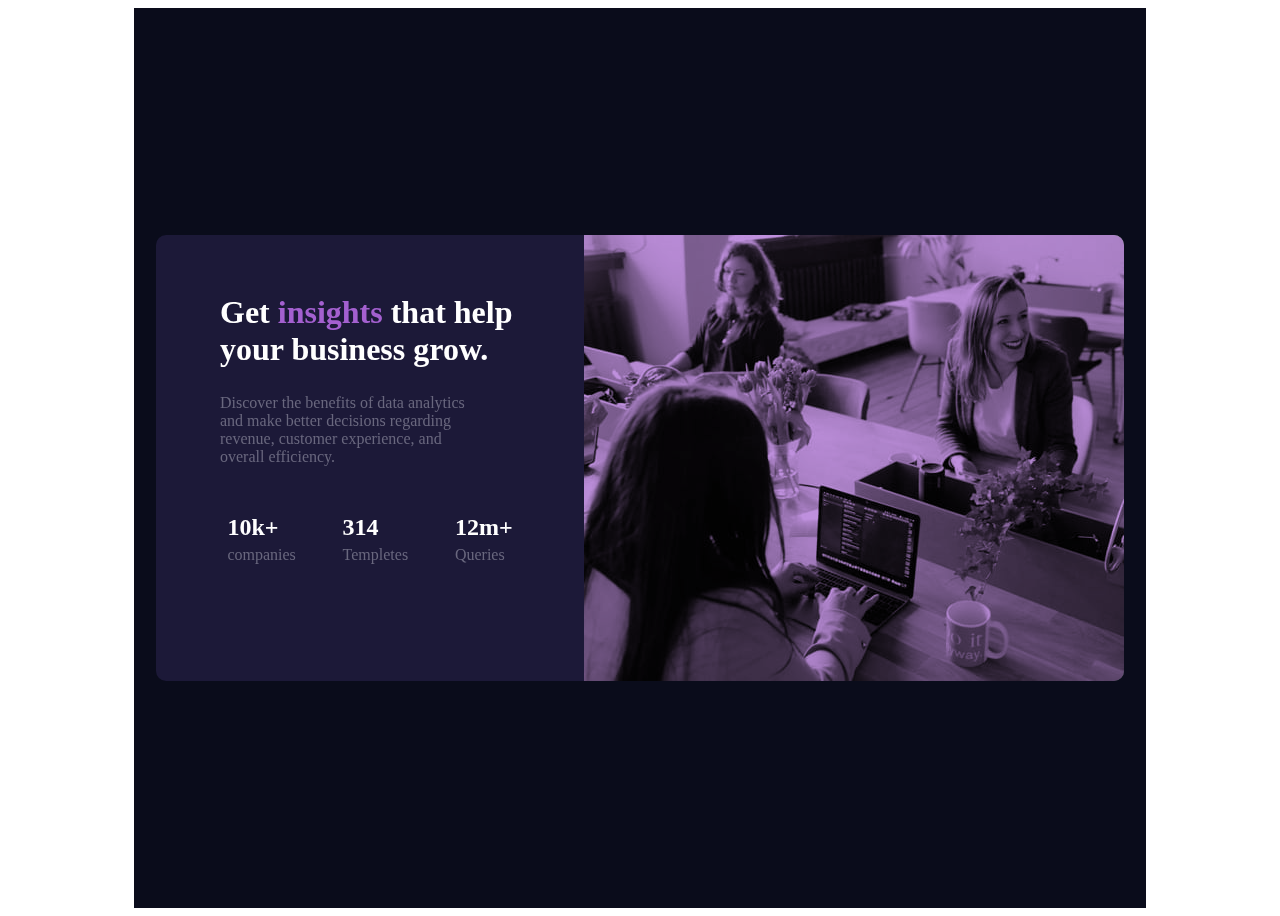
<file: index.html>
<!DOCTYPE html>
<html lang="en">

<head>
  <meta charset="UTF-8">
  <meta name="viewport" content="width=device-width, initial-scale=1.0">
  <!-- displays site properly based on user's device -->

  <link rel="icon" type="image/png" sizes="32x32" href="./images/favicon-32x32.png">

  <title>Frontend Mentor | Stats preview card component</title>
  <link rel="stylesheet" href="lerancss.css">

  <!-- Feel free to remove these styles or customise in your own stylesheet 👍 -->
  <style>
    .attribution {
      font-size: 11px;
      text-align: center;
    }

    .attribution a {
      color: hsl(228, 45%, 44%);
    }
  </style>
</head>

<body>
  <div class="container">
    <div class="card">
      <div class="card-part2">
        <div class="info-part">

          <h2>Get <span>insights</span> that help your business grow.</h2>
          <p>Discover the benefits of data analytics and make better decisions regarding revenue, customer
            experience, and overall efficiency.</p>
        

        </div>
        <div class="bottom">
          <div class="value">
            <h2>10k+</h2>
            <p>companies</p>
          </div>
          <div class="value">
            <h2>314</h2>
            <p>Templetes</p>
          </div>
          <div class="value">
            <h2>12m+</h2>
            <p>Queries</p>
          </div>
        </div>
      </div>
     
      <div class="image_part">
        <img src="image-header-desktop.jpg" alt="header">

      </div>
   


    </div>
  </div>

</body>

</html>
</file>
<file: lerancss.css>
body{
    color: white;
}

.container{
    width: 80%;
    height: 100vh;
    background: #0A0C1B;
    margin: auto;
    display: flex;
    justify-content: center;
    align-items: center;
}

.card{
    width: max-content;
    max-width: 1000px;

    background-color: #1C1938;
    display: flex;
    justify-content: space-between;
    border-radius: 1rem;
    align-items: stretch;
    border-radius: 10px;
    margin: auto;
    overflow: hidden;
}

.info-part{
    flex: 1;
    padding: 2rem 4rem;

}

.info-part h2{
    max-width: 300px;
    font-size: 2rem;
}

.info-part h2 span{
    color:#A460D0;
}

.info-part p{
    max-width: 250px;
    color: #69677E;
}

.image_part{
    position: relative;

   
    flex: 1;
}

.image_part img{
    display: block;
    width: 100%;
    height: 100%;
   
    object-fit: cover;
}

.image_part::after{
    content: "";
    position: absolute;
    top: 0;
    left: 0;
    background-color: #A460D0;
    width: 100%;
    height: 100%;
    opacity: 0.7;
    mix-blend-mode: multiply;

}

.bottom{
    display: flex;
    justify-content: space-around;
    align-items: center;
    padding: 0 3rem;
}

.value{
    display: flex;
    flex-direction: column;
}

.value h2{
    margin: 0;
    margin-bottom: 5px;
}

.value p{
    margin: 0;
    color: #69677E;
}

@media (max-width: 714px){
    .container{
        border-radius: 1rem;
    }
    .card{
        display: flex;
        flex-direction: column-reverse;
        border-radius: 1rem;

    }

    .bottom{
        display: flex;
        flex-direction: column;
        margin-bottom: 20px;
        padding: 10px;
    }

    .value{
        padding: 10px;
    }

}
</file>
